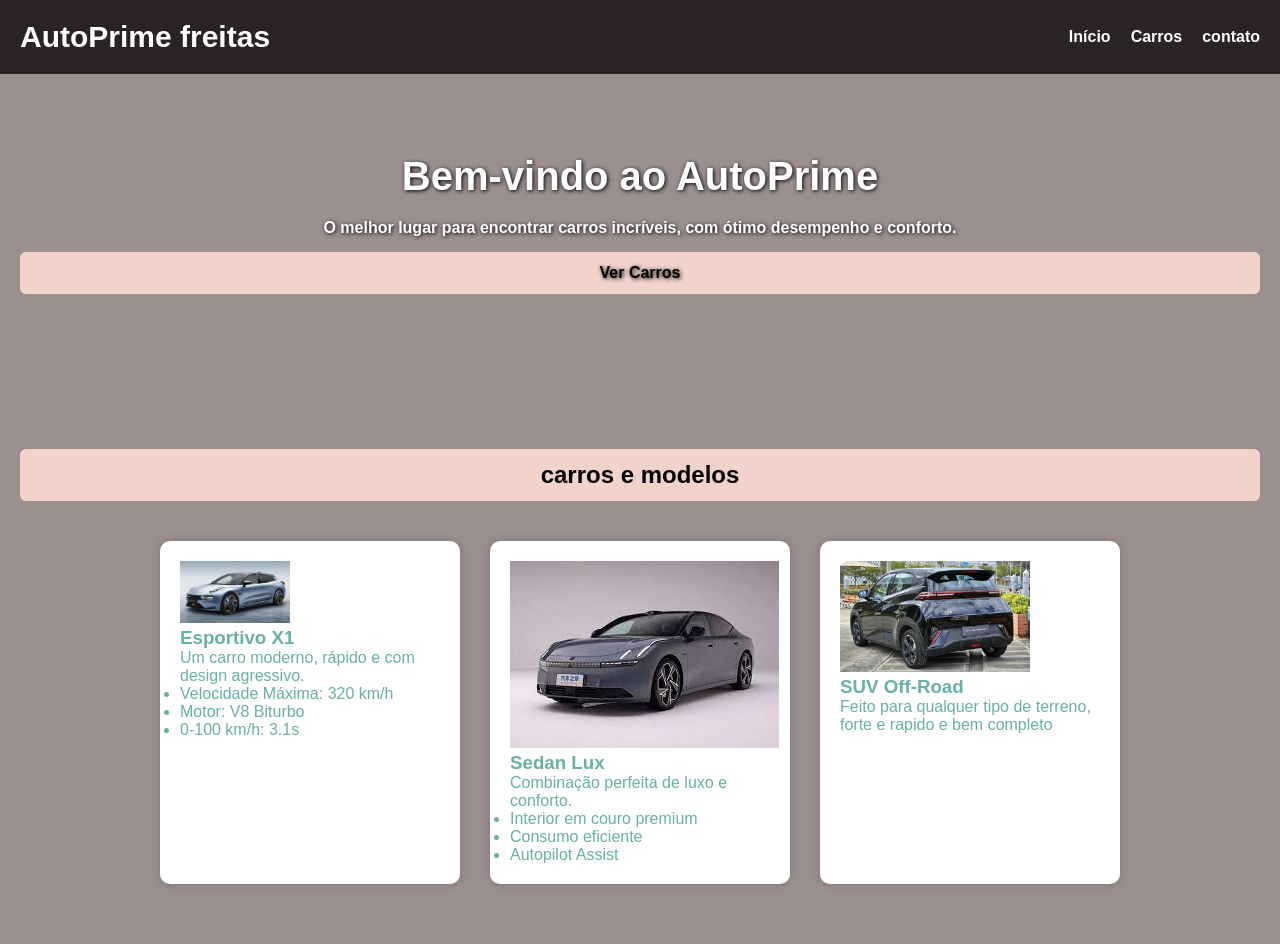
<file: index.html>
<!DOCTYPE html>
<html lang="pt-BR">
<head>
    <meta charset="UTF-8">
    <meta name="viewport" content="width=device-width, initial-scale=1.0">
    <title>AutoPrime - Carros</title>

    <link rel="stylesheet" href="style.css">
</head>
<body>

    
    <header>
        <h1>AutoPrime freitas</h1>
        <nav>
            <ul>
                <li><a href="index.html">Início</a></li>
                <li><a href="carros.html">Carros</a></li>
               
            
                <li><a href="#contato.html">contato</a></li>
            </ul>
        </nav>
    </header>

   
    <section id="inicio" class="banner">
        
        <h2>Bem-vindo ao AutoPrime</h2>
        <p>O melhor lugar para encontrar carros incríveis, com ótimo desempenho e conforto.</p>
        <a href="#carros" class="btn">Ver Carros</a>
    </section>

   
    <section id="carros" class="car-section">
        <h2 class="btn">carros e modelos</h2>

        <div class="car-list">

            <div class="car-item">
                <img src="marcas-de-carros-esportivos-de-luxo-1024x683.webp" width="110
            px" alt="Carro Esportivo">
                <h3>Esportivo X1</h3>
                <p>Um carro moderno, rápido e com design agressivo.</p>
                <ul>
                    <li>Velocidade Máxima: 320 km/h</li>
                    <li>Motor: V8 Biturbo</li>
                    <li>0-100 km/h: 3.1s</li>
                </ul>
            </div>

            <div class="car-item">
                <img src="ca.jpeg" alt="Sedan Luxo">
                <h3>Sedan Lux</h3>
                <p>Combinação perfeita de luxo e conforto.</p>
                <ul>
                    <li>Interior em couro premium</li>
                    <li>Consumo eficiente</li>
                    <li>Autopilot Assist</li>
                </ul>
            </div>

            <div class="car-item">
                <img src="BYD-Dolphin-Mini-2024-Abertura-1-png.webp" alt="SUV Off-road" width="190px">
                <h3>SUV Off-Road</h3>
                <p>Feito para qualquer tipo de terreno, forte e rapido e bem completo
</file>
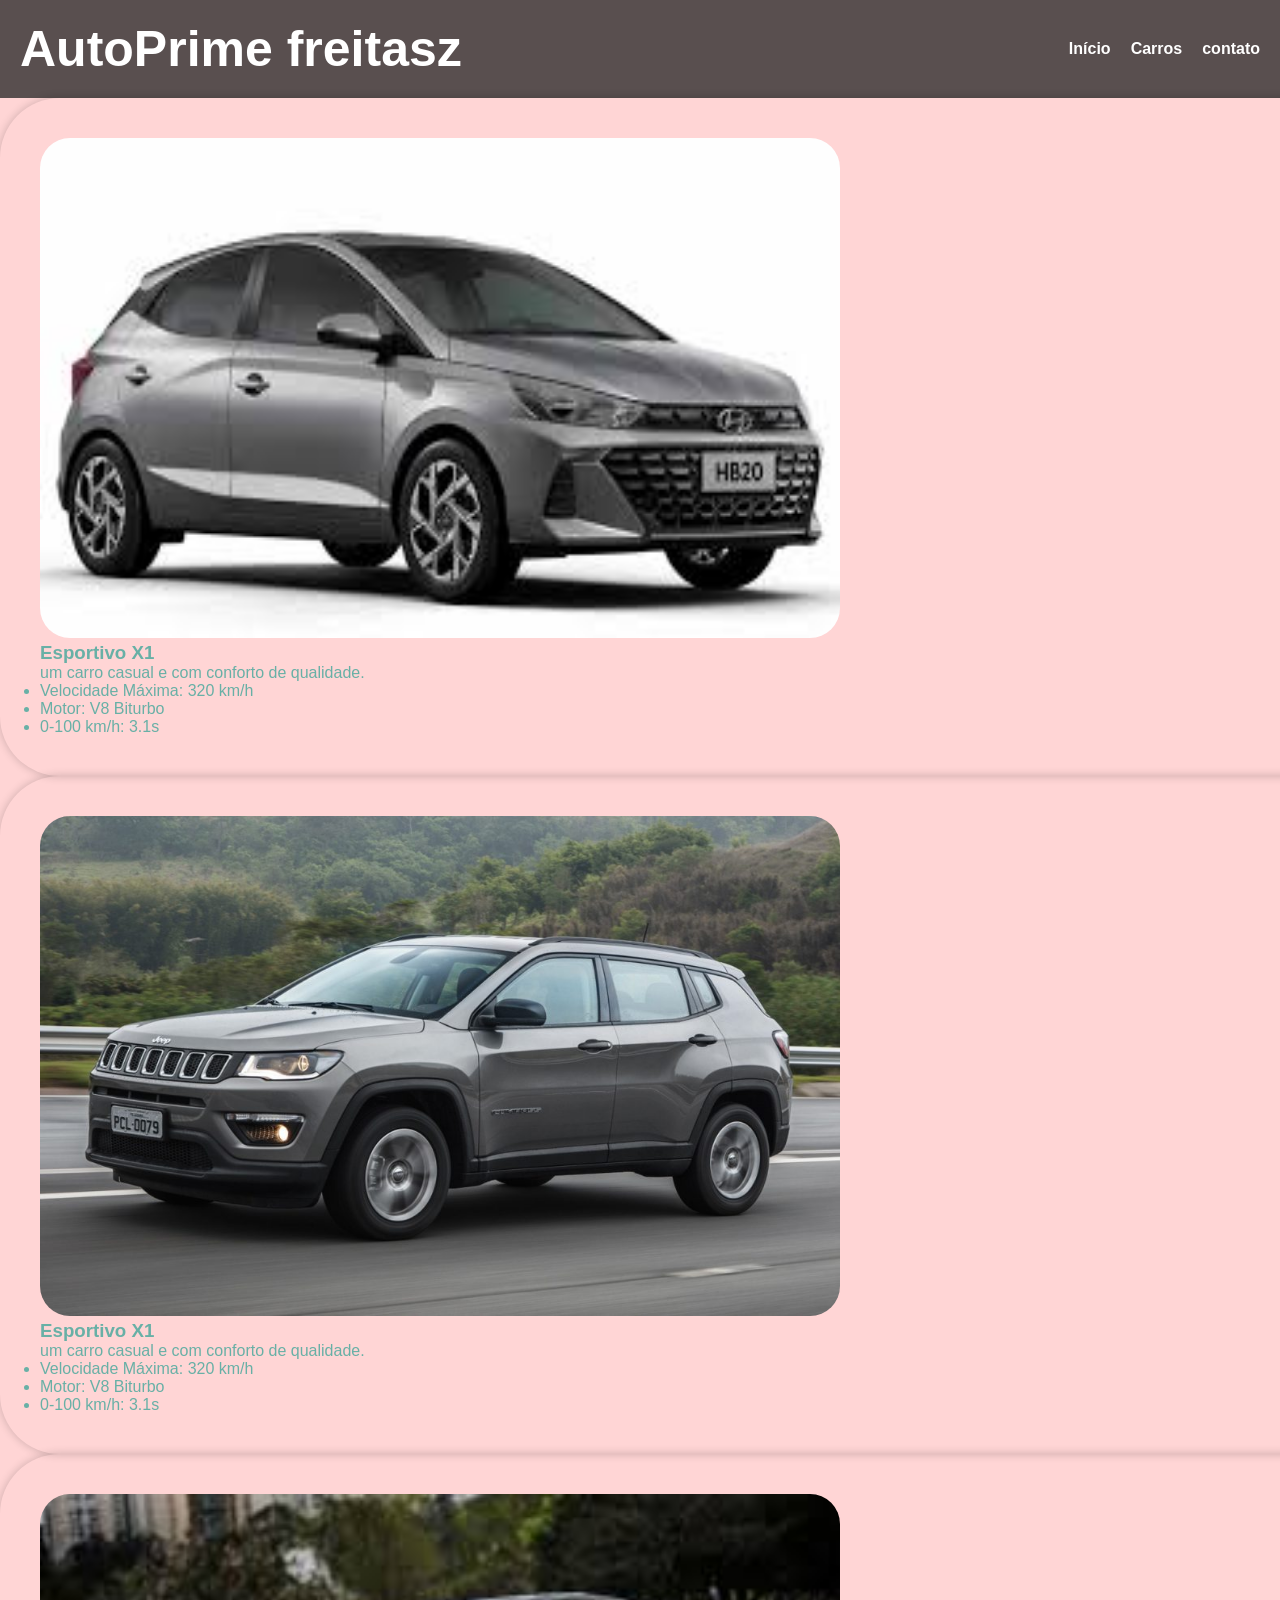
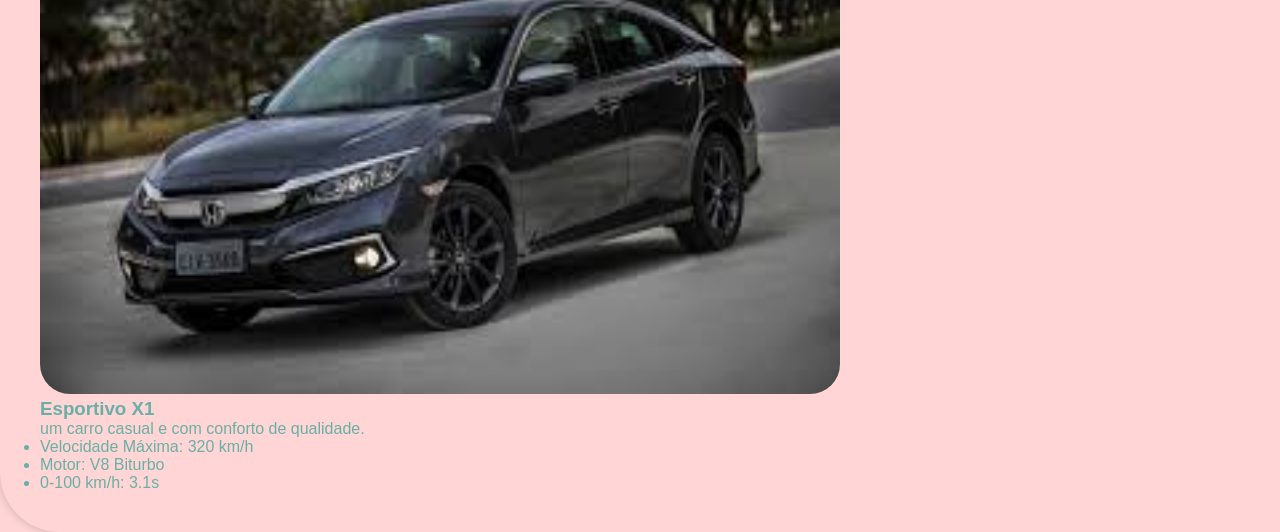
<file: carros.html>
<!DOCTYPE html>
<html lang="pt-BR">
<head>
    <meta charset="UTF-8">
    <meta name="viewport" content="width=device-width, initial-scale=1.0">
    <title>AutoPrime - Carros</title>

    <link rel="stylesheet" href="carros.css">
</head>
<body>

    
    <header>
        <h1>AutoPrime freitasz</h1>
        <nav>
            <ul>
                <li><a href="index.html">Início</a></li>
                <li><a href="carros.html">Carros</a></li>
                
            
                <li><a href="contato.html">contato</a></li>
            </ul>
        </nav>
    </header>
    <div class="car-item">
        <img src="hb20.jpeg" width="110px" alt="carro casual - confort">
        <h3>Esportivo X1</h3>
        <p>um carro casual e com conforto de qualidade.</p>
        <ul>
            <li>Velocidade Máxima: 320 km/h</li>
            <li>Motor: V8 Biturbo</li>
            <li>0-100 km/h: 3.1s</li>
        </ul>
    </div>
    <div class="car-item">
        <img src="vdd.jpg" width="110px" alt="Carro confort casual">
        <h3>Esportivo X1</h3>
        <p>um carro casual e com conforto de qualidade.</p>
        <ul>
            <li>Velocidade Máxima: 320 km/h</li>
            <li>Motor: V8 Biturbo</li>
            <li>0-100 km/h: 3.1s</li>
        </ul>
    </div>
    <div class="car-item">
        <img src="cvc.jpeg" width="110px" alt="Carro Esportivo casual">        <h3>Esportivo X1</h3>
        <p>um carro casual e com conforto de qualidade.</p>
        <ul>
            <li>Velocidade Máxima: 320 km/h</li>
            <li>Motor: V8 Biturbo</li>
            <li>0-100 km/h: 3.1s</li>
        </ul>
    </div>
</file>
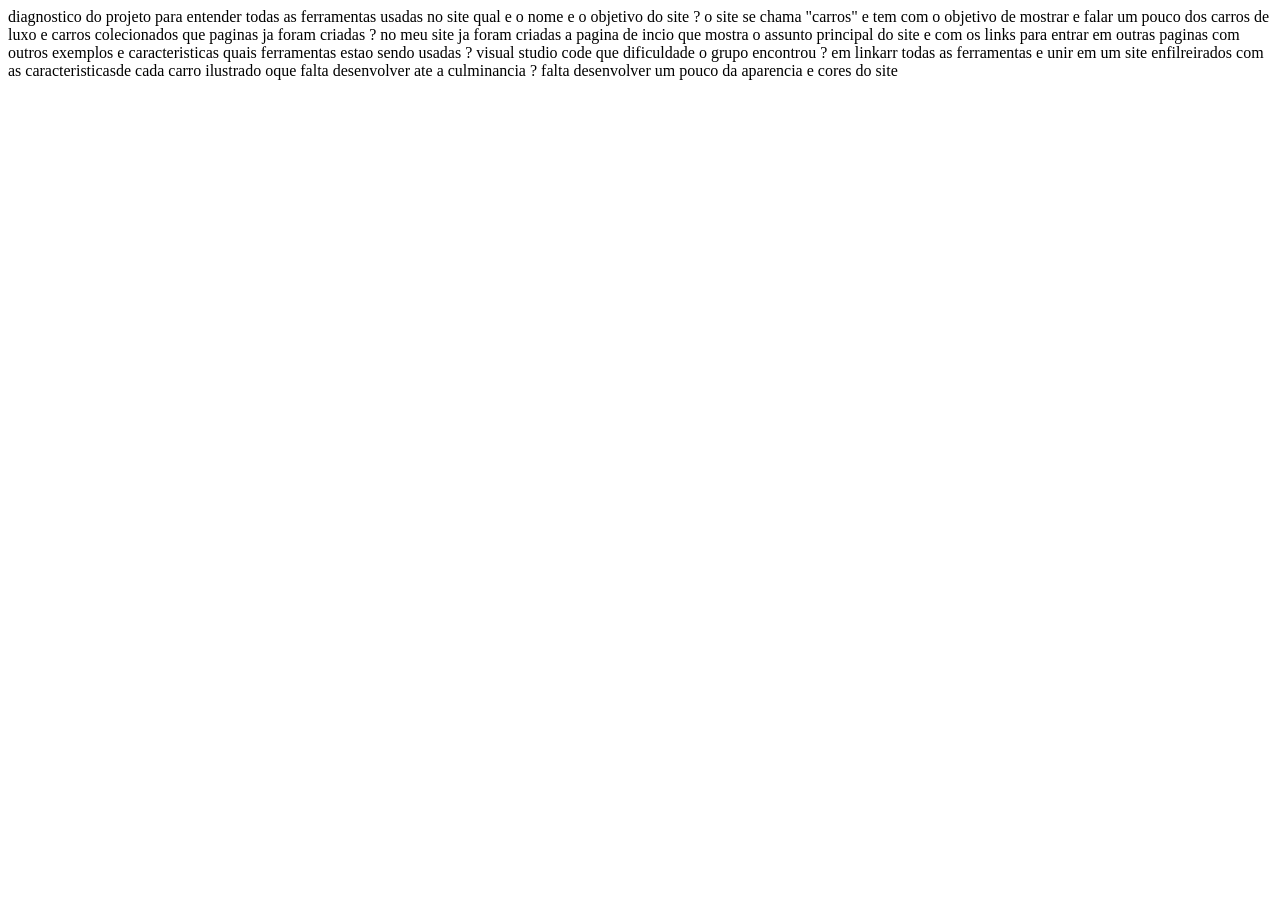
<file: integrsdor .html>
<!DOCTYPE html>
<html lang="en">
<head>
    <meta charset="UTF-8">
    <meta name="viewport" content="width=device-width, initial-scale=1.0">
    <title>Document</title>
</head>
<body>
    diagnostico do projeto para entender todas as ferramentas usadas no site


    qual e o nome e o objetivo do site ? o site se chama "carros" e tem com o objetivo de mostrar e falar um pouco dos carros de luxo e carros colecionados 
    que paginas ja foram criadas ? no meu site ja foram criadas a pagina de incio que mostra o assunto principal do site e com os links para entrar em outras paginas com outros exemplos e caracteristicas 
    quais ferramentas estao sendo usadas ? visual studio code
    que dificuldade o grupo encontrou ? em linkarr todas as ferramentas e unir em um site enfilreirados com as caracteristicasde cada carro ilustrado 
    oque falta desenvolver ate a culminancia ? falta desenvolver um pouco da aparencia e cores do site 

</body>
</html>
</file>
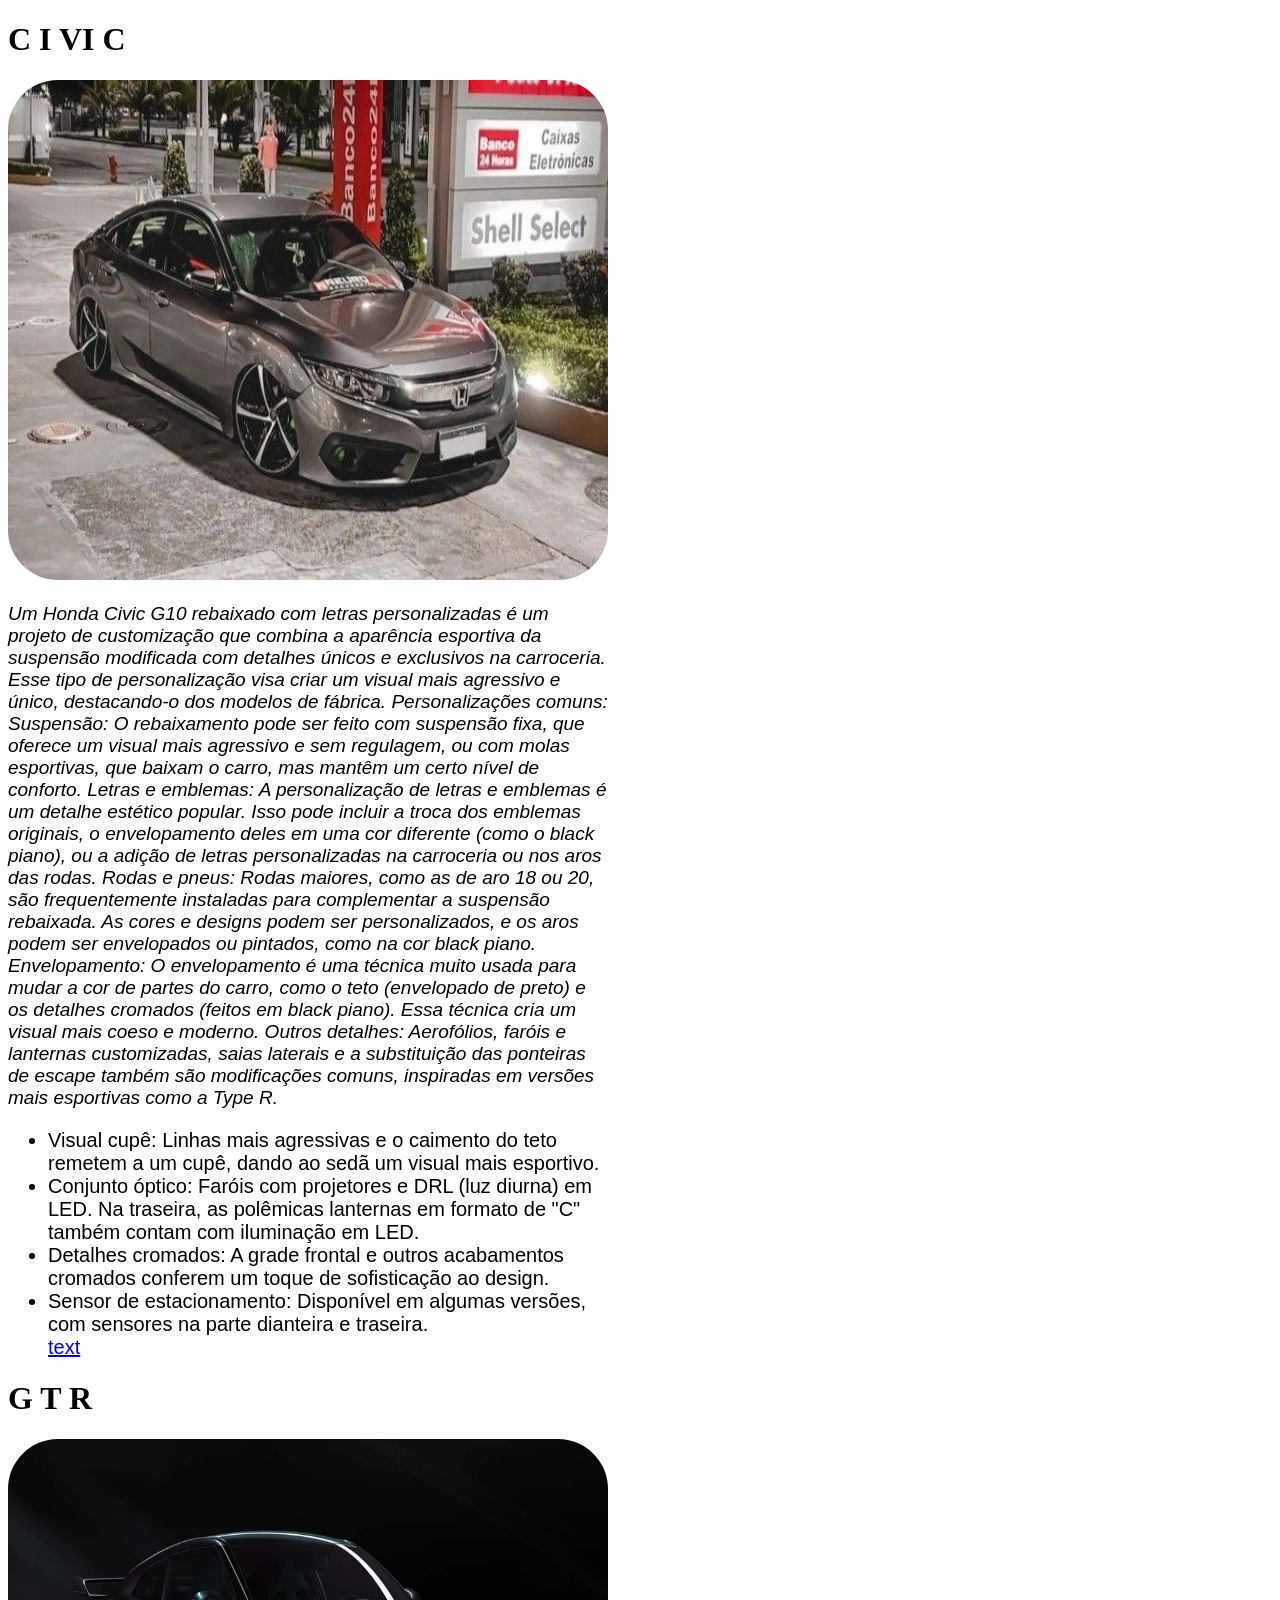
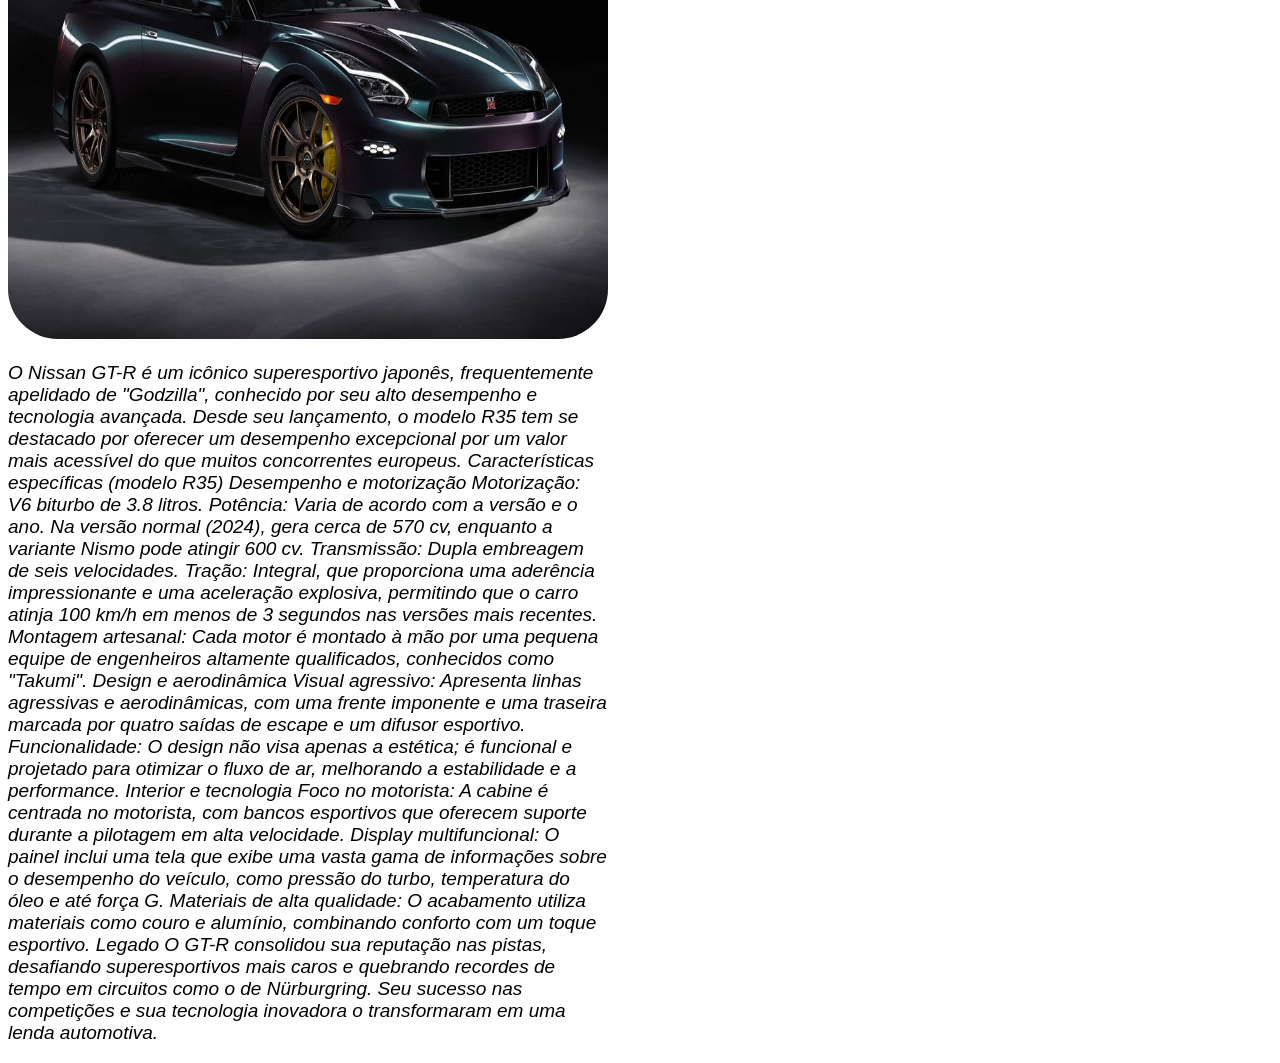
<file: miguel.html>
<!DOCTYPE html>
<html lang="en">

<head>
  <link rel="stylesheet" href="miguel.css">
  <meta charset="UTF-8">
  <meta name="viewport" content="width=device-width, initial-scale=1.0">
  <title>document</title>
</head>

<body>

  <h1> C I VI C </h1>
  <div class="civic">
    <img src="cvc.jpg" alt="">
    <p> Um Honda Civic G10 rebaixado com letras personalizadas é um projeto de customização que combina a aparência
      esportiva da suspensão modificada com detalhes únicos e exclusivos na carroceria. Esse tipo de personalização visa
      criar um visual mais agressivo e único, destacando-o dos modelos de fábrica.
      Personalizações comuns:
      Suspensão: O rebaixamento pode ser feito com suspensão fixa, que oferece um visual mais agressivo e sem regulagem,
      ou com molas esportivas, que baixam o carro, mas mantêm um certo nível de conforto.
      Letras e emblemas: A personalização de letras e emblemas é um detalhe estético popular. Isso pode incluir a troca
      dos emblemas originais, o envelopamento deles em uma cor diferente (como o black piano), ou a adição de letras
      personalizadas na carroceria ou nos aros das rodas.
      Rodas e pneus: Rodas maiores, como as de aro 18 ou 20, são frequentemente instaladas para complementar a suspensão
      rebaixada. As cores e designs podem ser personalizados, e os aros podem ser envelopados ou pintados, como na cor
      black piano.
      Envelopamento: O envelopamento é uma técnica muito usada para mudar a cor de partes do carro, como o teto
      (envelopado de preto) e os detalhes cromados (feitos em black piano). Essa técnica cria um visual mais coeso e
      moderno.
      Outros detalhes: Aerofólios, faróis e lanternas customizadas, saias laterais e a substituição das ponteiras de
      escape também são modificações comuns, inspiradas em versões mais esportivas como a Type R. </p>
    <ul>
      <li>Visual cupê: Linhas mais agressivas e o caimento do teto remetem a um cupê, dando ao sedã um visual mais
        esportivo.</li>

      <li>Conjunto óptico: Faróis com projetores e DRL (luz diurna) em LED. Na traseira, as polêmicas lanternas em
        formato de "C" também contam com iluminação em LED.</li>

      <li>Detalhes cromados: A grade frontal e outros acabamentos cromados conferem um toque de sofisticação ao design.
      </li>

      <li>Sensor de estacionamento: Disponível em algumas versões, com sensores na parte dianteira e traseira. </li>


      <a
        href="https://www.webmotors.com.br/carros/estoque/necessidade.carros-de-luxo?tipoveiculo=carros&page=1&necessidade=Carros%20de%20luxo">text</a>
  </div>
  <h1> G T R </h1>
  </ul>
  <img src="gtr.jpg" alt=""><div class="gtr">
  <p>O Nissan GT-R é um icônico superesportivo japonês, frequentemente apelidado de "Godzilla", conhecido por seu alto
    desempenho e tecnologia avançada. Desde seu lançamento, o modelo R35 tem se destacado por oferecer um desempenho
    excepcional por um valor mais acessível do que muitos concorrentes europeus.
    Características específicas (modelo R35)
    Desempenho e motorização
    Motorização: V6 biturbo de 3.8 litros.
    Potência: Varia de acordo com a versão e o ano. Na versão normal (2024), gera cerca de 570 cv, enquanto a variante
    Nismo pode atingir 600 cv.
    Transmissão: Dupla embreagem de seis velocidades.
    Tração: Integral, que proporciona uma aderência impressionante e uma aceleração explosiva, permitindo que o carro
    atinja 100 km/h em menos de 3 segundos nas versões mais recentes.
    Montagem artesanal: Cada motor é montado à mão por uma pequena equipe de engenheiros altamente qualificados,
    conhecidos como "Takumi".
    Design e aerodinâmica
    Visual agressivo: Apresenta linhas agressivas e aerodinâmicas, com uma frente imponente e uma traseira marcada por
    quatro saídas de escape e um difusor esportivo.
    Funcionalidade: O design não visa apenas a estética; é funcional e projetado para otimizar o fluxo de ar, melhorando
    a estabilidade e a performance.
    Interior e tecnologia
    Foco no motorista: A cabine é centrada no motorista, com bancos esportivos que oferecem suporte durante a pilotagem
    em alta velocidade.
    Display multifuncional: O painel inclui uma tela que exibe uma vasta gama de informações sobre o desempenho do
    veículo, como pressão do turbo, temperatura do óleo e até força G.
    Materiais de alta qualidade: O acabamento utiliza materiais como couro e alumínio, combinando conforto com um toque
    esportivo.
    Legado
    O GT-R consolidou sua reputação nas pistas, desafiando superesportivos mais caros e quebrando recordes de tempo em
    circuitos como o de Nürburgring. Seu sucesso nas competições e sua tecnologia inovadora o transformaram em uma lenda
    automotiva. </p></div>
</body>

</html>
</file>
<file: style.css>
/* CONFIGURAÇÕES GERAIS */
* {
    margin: 0;
    padding: 0;
    box-sizing: border-box;
    font-family: Arial, Helvetica, sans-serif;
}

body {
    background: #9c8f8f;
    color: #68b0a6;
}

/* MENU */
header {
    background: #2b2323;
    color: white;
    padding: 20px;
    display: flex;
    justify-content: space-between;
    align-items: center;
}

header h1 {
    font-size: 30px;
}

nav ul {
    list-style: none;
    display: flex;
    gap: 20px;
}

nav a {
    color: white;
    text-decoration: none;
    font-weight: bold;
}

nav a:hover {
    color: #f2d3cc;
}

#inicio p{
    font-weight: 900;
}
.banner {
    text-align: center;
    padding: 80px 20px;
    background: url("https://cdn.pixabay.com/photo/2015/01/19/13/51/jeep-604243_1280.jpg") center/cover no-repeat;
    color: white;
    text-shadow: 1px 1px 4px black;
}

.banner h2 {
    font-size: 40px;
    margin-bottom: 20px;
}

.btn {
    display: inline-block;
    padding: 12px 25px;
    background: #f2d3cc;
    color: #000;
    text-decoration: none;
    font-weight: bold;
    border-radius: 6px;
    margin-top: 15px;
    width: 100%;
    text-align: center;
}

.btn:hover {
    background: #ffc3b5;
}

/* CARROS */
.car-section {
    padding: 60px 20px;
}

.car-section h2 {
    text-align: center;
    margin-bottom: 40px;
}

.car-list {
    display: flex;
    justify-content: center;
    gap: 30px;
    flex-wrap: wrap;
}

.car-item {
    background: white;
    padding: 20px;
    border-radius: 10px;
    width: 300px;
    box-shadow: 0 0 10px rgba(0,0,0,0.2);
}
</file>
<file: carros.css>
* {
    margin: 0;
    padding: 0;
    box-sizing: border-box;
    font-family: Arial, Helvetica, sans-serif;
}

body {
    background: #ffd5d5;
    color: #68b0a6;
}

/* MENU */
header {
    background: #594f4f;
    color: white;
    padding: 20px;
    display: flex;
    justify-content: space-between;
    align-items: center;
}

header h1 {
    font-size: 50px;
}

nav ul {
    list-style: none;
    display: flex;
    gap: 20px;
}

nav a {
    color: white;
    text-decoration: none;
    font-weight: bold;
}

nav a:hover {
    color: #f2d3cc;
}

.car-item {
   
    padding: 40px;
    border-radius: 60px;
    width: 2500px;
    box-shadow: 0 0 10px rgba(0,0,0,0.2);
}
img{ width:800px; 
height: 500px;
border-radius: 30px;}
</file>
<file: miguel.css>
img {width: 600px;
height: 500px;
background-color: rgb(184, 151, 108);
border-radius: 50px;
}
p { font-family: Arial, Helvetica, sans-serif;
    font-style: oblique;
font-size: 19px;
}
ul { font-family: Arial, Helvetica, sans-serif;
    font-size: 20px;
    
}
.civic{
    width: 600px;
}
.gtr{
    width: 600px;
}


/*body{align-items: center;margin: 10%;}
</file>
